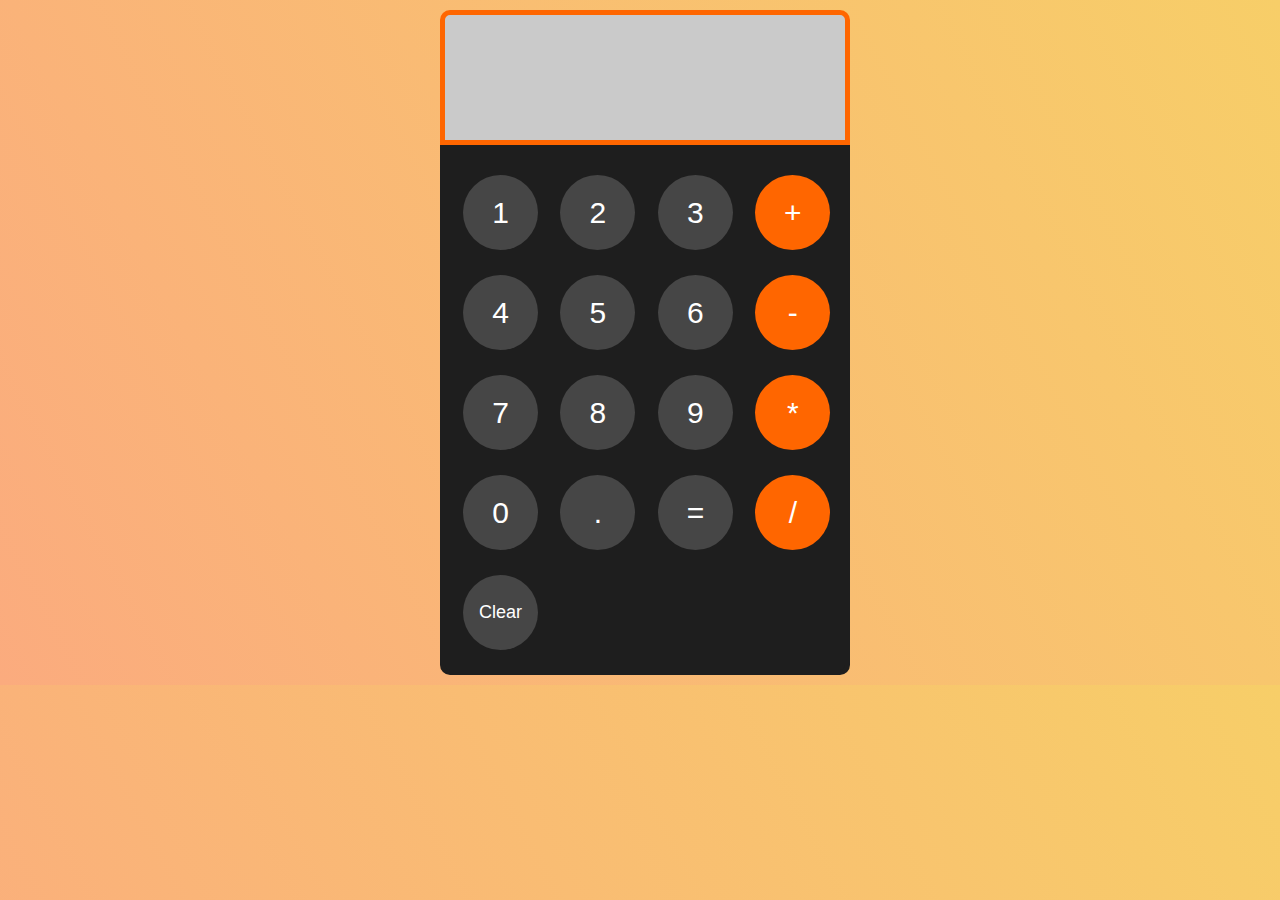
<file: Mini-Projects/Calculator/index.html>
<!DOCTYPE html>
<html lang="en">

<head>
    <meta charset="UTF-8">
    <meta name="viewport" content="width=device-width, initial-scale=1.0">
    <title>Calculator</title>
    <link rel="stylesheet" href="style.css">
</head>

<body>
    <div class="calculator">
        <div class="result">
            <p class="result-text js-result-text"></p>
        </div>
        <div class="buttons">
            <p>
                <button class="operand-btn js-operand-btn">1</button>
                <button class="operand-btn js-operand-btn">2</button>
                <button class="operand-btn js-operand-btn">3</button>
                <button class="operator-btn js-operator-btn">+</button>
            </p>
            <p>
                <button class="operand-btn js-operand-btn">4</button>
                <button class="operand-btn js-operand-btn">5</button>
                <button class="operand-btn js-operand-btn">6</button>
                <button class="operator-btn js-operator-btn">-</button>
            </p>
            <p>
                <button class="operand-btn js-operand-btn">7</button>
                <button class="operand-btn js-operand-btn">8</button>
                <button class="operand-btn js-operand-btn">9</button>
                <button class="operator-btn js-operator-btn">*</button>
            </p>
            <p>
                <button class="operand-btn js-operand-btn">0</button>
                <button class="operand-btn js-operand-btn">.</button>
                <button class="calculate-btn js-calculate-btn">=</button>
                <button class="operator-btn js-operator-btn">/</button>
            </p>
            <p>
                <button class="clr-btn js-clr-btn">Clear</button>
            </p>
        </div>
    </div>

    <script src="script.js"></script>
</body>

</html>
</file>
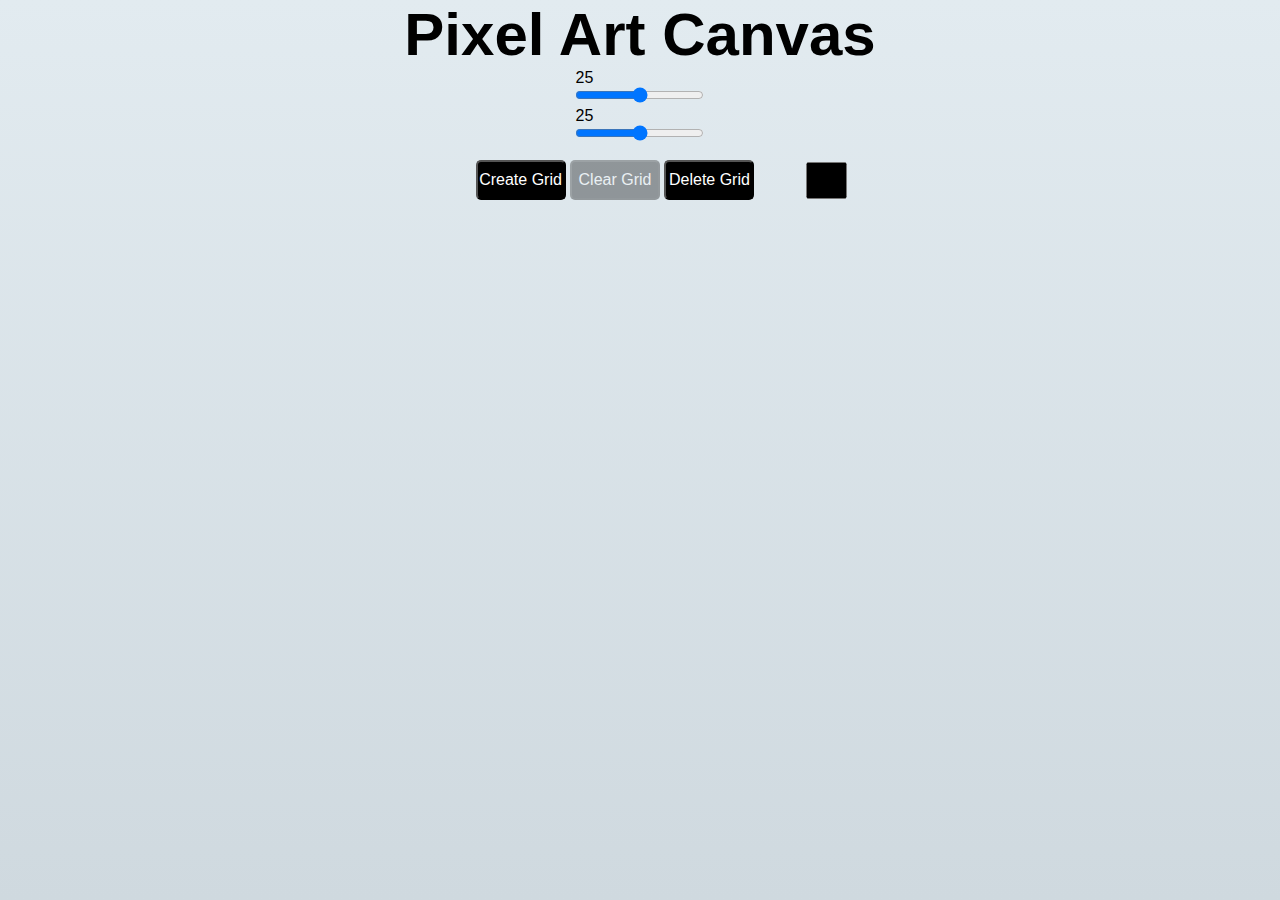
<file: Mini-Projects/Pixel Art Canvas/index.html>
<!DOCTYPE html>
<html lang="en">
<head>
  <meta charset="UTF-8">
  <meta name="viewport" content="width=device-width, initial-scale=1.0">
  <title>Pixel Art Generator</title>
  <link rel="stylesheet" href="style.css" />
</head>
<body>
  <div id="pixel-art-generator">
    <h1>Pixel Art Canvas</h1>
    <div>
      <p class="height-input-text"></p>
      <input class="js-height-input" type="range" min="0" max="50"/>
      <p class="width-input-text"></p>
      <input class="js-width-input" type="range" min="0" max="50"/>
    </div>
    <div id="btn-section">
      <button class="create-btn">Create Grid</button>
      <button class="clear-btn" disabled>Clear Grid</button>
      <button class="delete-btn">Delete Grid</button>
      <input class="color-input" type="color" />
    </div>
  </div>

  <div class="grid-box">
  </div>
  <script src="script.js">
  </script>
</body>
</html>
</file>
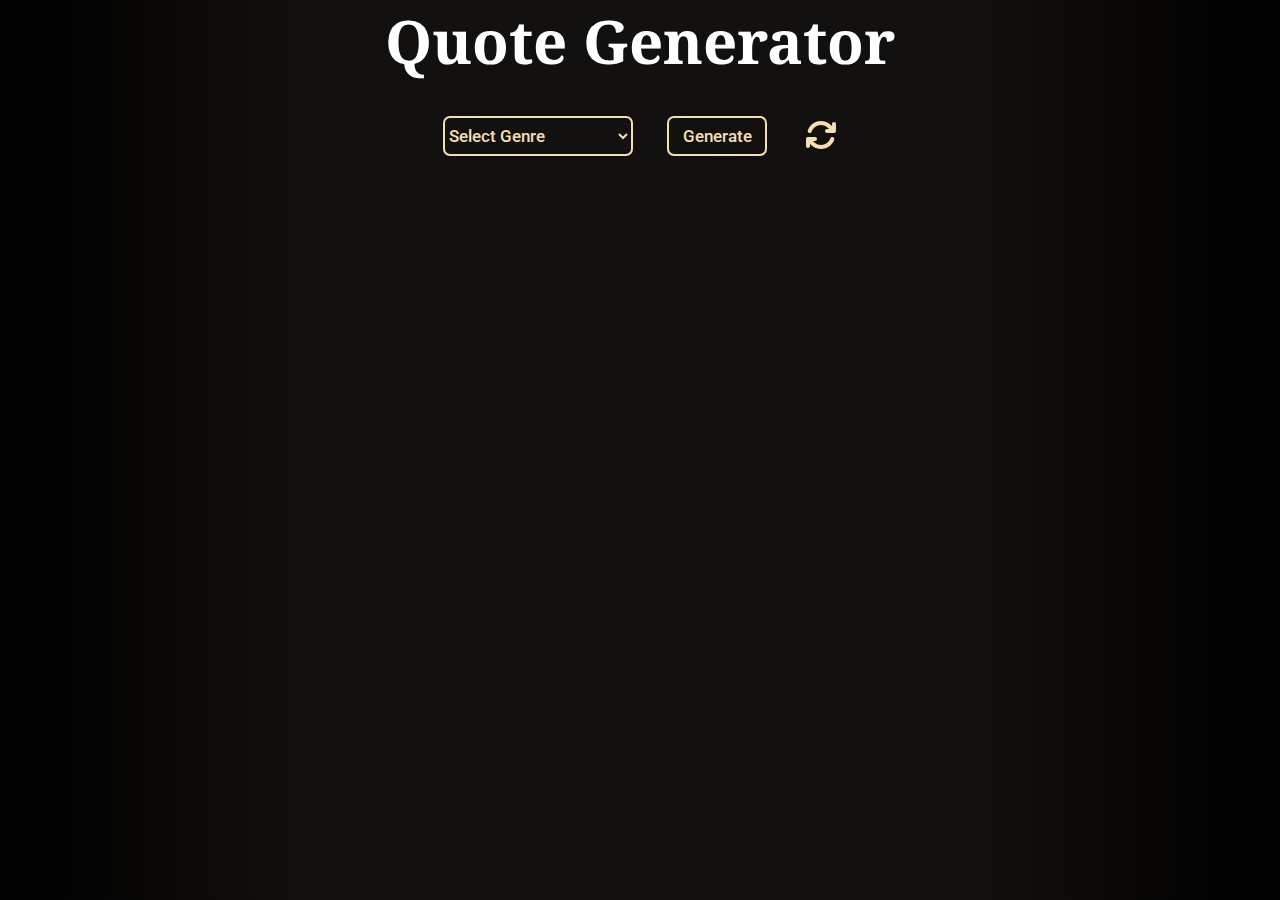
<file: Mini-Projects/Quote-Generator/index.html>
<!DOCTYPE html>
<html lang="en">

<head>
  <meta charset="UTF-8">
  <meta name="viewport" content="width=device-width, initial-scale=1.0">
  <title>Quote Generator</title>
  <link rel="stylesheet" href="style.css" />
</head>

<body>

  <div class="quotes-container">
    <h1>Quote Generator</h1>
    <form name="quote-generator" action="" method="post">
      <br />
      <select name="genre" id="genre-select">
        <option value="" selected disabled hidden>Select Genre</option>
        <option value="philosophical">Philosophical Quotes</option>
        <option value="inspirational">Inspirational Quotes</option>
        <option value="wisdom">Wisdom Quotes</option>
        <option value="success">Success Quotes</option>
        <option value="love">Love Quotes</option>
      </select>
      <button type="submit" class="generate-btn js-generate-btn">Generate</button>
      <img alt="Auto Generate Icon" title="Auto Generate" class="auto-generate-btn js-auto-generate-btn"
        src="./icons/arrows-rotate-solid.svg" />

    </form>


    <div class="quote-text js-quote-text">
      <p class="quote-quotation js-quote-quotation"></p>
      <p class="quote-author js-quote-author"></p>
    </div>

  </div>

  <script src="./data/quotes/philosophicalQuotes.js"></script>
  <script src="./data/quotes/inspirationalQuotes.js"></script>
  <script src="./data/quotes/wisdomQuotes.js"></script>
  <script src="./data/quotes/successQuotes.js"></script>
  <script src="./data/quotes/loveQuotes.js"></script>
  <script src="script.js"></script>
</body>

</html>
</file>
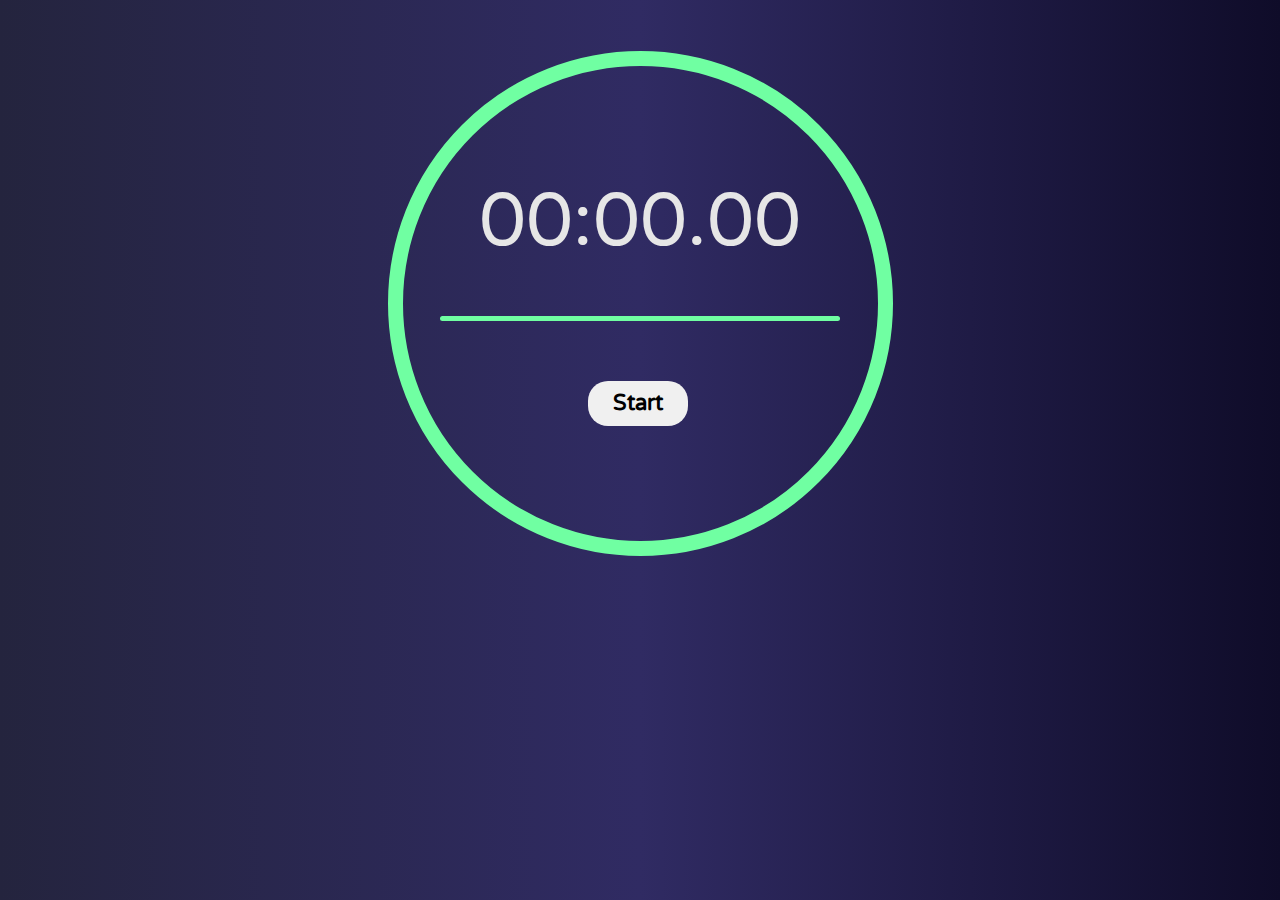
<file: Mini-Projects/Stopwatch/index.html>
<!DOCTYPE html>
<html lang="en">

<head>
  <meta charset="UTF-8">
  <meta name="viewport" content="width=device-width, initial-scale=1.0">
  <title>Stopwatch</title>
  <link rel="stylesheet" href="style.css" />
</head>

<body>
  <div class="stopwatch-container">
    <p class="time-display js-time-display">00:00.00</p>
    <hr />
    <div class="button-display">
      <button class="start-btn js-start-btn">Start</button>
      <button class="reset-btn js-reset-btn">Reset</button>
      <button class="lap-btn js-lap-btn">Lap</button>
    </div>

  </div>

  <div class="lap-display js-lap-display"></div>

  <script src="script.js"></script>
</body>

</html>
</file>
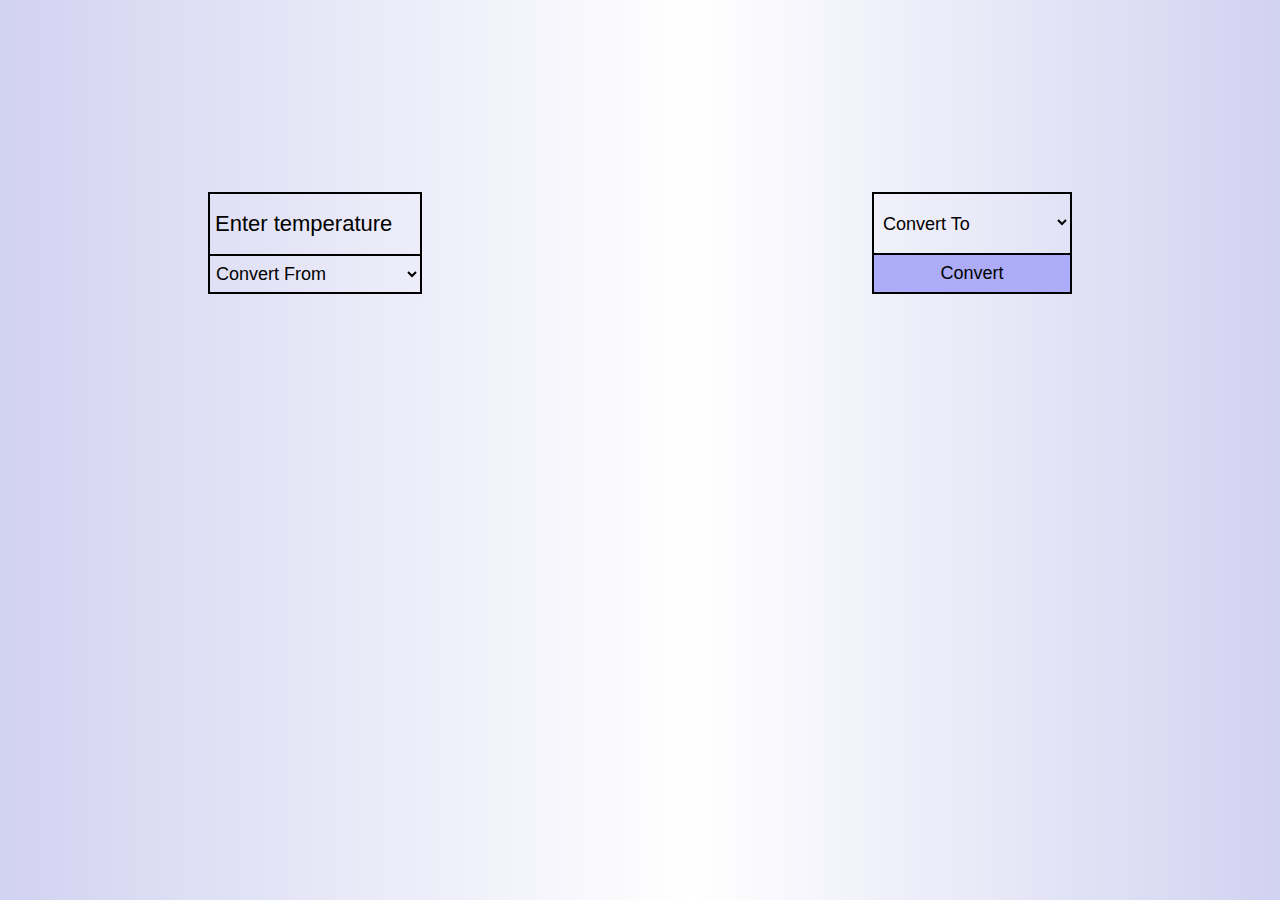
<file: Mini-Projects/Temperature-Converter/index.html>
<!DOCTYPE html>
<html lang="en">

<head>
  <meta charset="UTF-8">
  <meta name="viewport" content="width=device-width, initial-scale=1.0">
  <title>Temperature Converter</title>
  <link rel="stylesheet" href="style.css" />
</head>

<body>
  <form name="temperature-convert" action="" method="post">
    <div class="input-section">
      <input class="input-temperature js-input-temperature" type="number" placeholder="Enter temperature">
      <select name="input" id="input-select">
        <option value="" selected disabled hidden>Convert From</option>
        <option value="celsius">Celsius</option>
        <option value="fahrenheit">Fahrenheit</option>
        <option value="kelvin">Kelvin</option>
      </select>
    </div>

    <div class="display-text js-display-text">
      <p class="temp-text"></p>
    </div>

    <div class="convert-section">
      <select name="convert" id="convert-select">
        <option value="" selected disabled hidden>Convert To</option>
        <option value="celsius">Celsius</option>
        <option value="fahrenheit">Fahrenheit</option>
        <option value="kelvin">Kelvin</option>
      </select>
      <button type="submit" class="convert-btn js-convert-btn">Convert</button>
    </div>
  </form>

  <script src="script.js"></script>
</body>

</html>
</file>
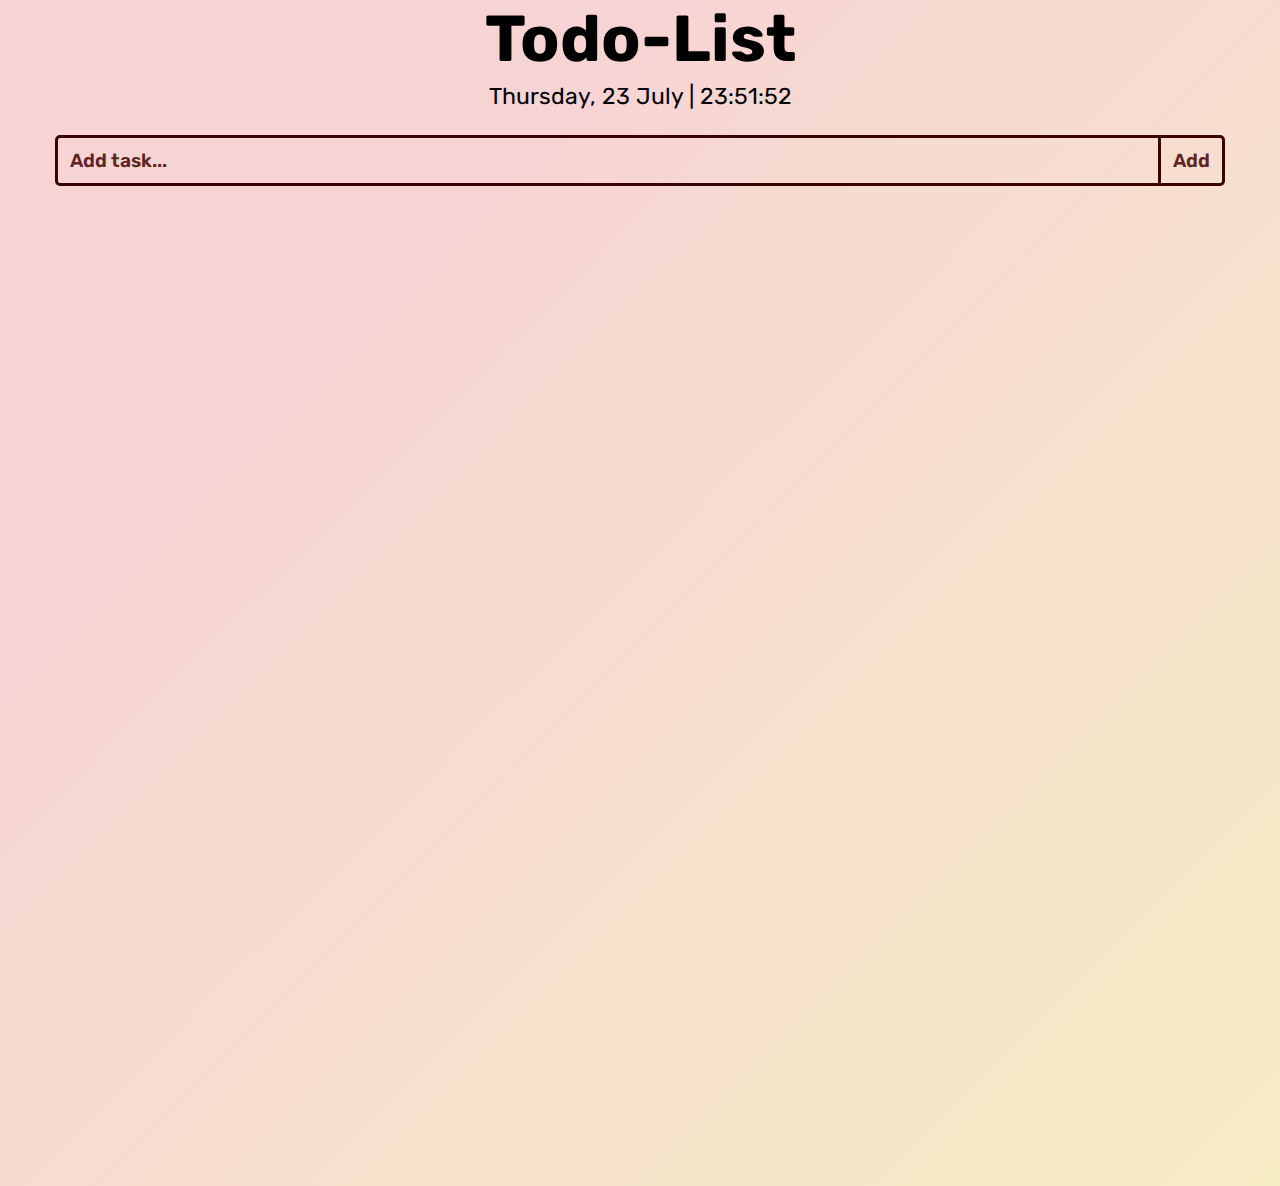
<file: Mini-Projects/Todo-List/index.html>
<!DOCTYPE html>
<html lang="en">

<head>
  <meta charset="UTF-8">
  <meta name="viewport" content="width=device-width, initial-scale=1.0">
  <title>Todo List</title>
  <link rel="stylesheet" href="style.css" />
</head>

<body>
  <div class="tasklist-container">
    <h1>Todo-List</h1>
    <p class="date-time-text js-date-time-text"></p>

    <div class="input-display">
      <input class="task-input js-task-input" type="text" placeholder="Add task...">
      <button class="task-add-btn js-task-add-btn">Add</button>
    </div>

    <h2 class="tasks-heading"></h2>
    <div class="tasklist-display js-tasklist-display"></div>
  </div>

  <script src="scripts/date.js"></script>
  <script src="scripts/script.js"></script>
</body>

</html>
</file>
<file: Mini-Projects/Calculator/style.css>
* {
    margin: 0;
    padding: 0;
}

body {
    font-family: Tahoma, sans-serif;
    background-color: #FBAB7E;
    background-image: linear-gradient(62deg, #FBAB7E 0%, #F7CE68 100%);


    margin-bottom: 30px;
}

.calculator {
    height: 645px;
    width: 400px;
    margin: auto;
    margin-top: 10px;
}

.result {
    position: relative;
    height: 125px;
    width: 100%;
    color: black;
    background-color: rgb(202, 202, 202);
    border: 5px solid rgb(255, 102, 0);
    border-top-left-radius: 10px;
    border-top-right-radius: 10px;
}

.result-text {
    font-size: 45px;
    position: absolute;
    bottom: 10px;
    right: 10px;
}

.buttons {
    background-color: rgb(30, 30, 30);
    height: 520px;
    width: 100%;
    border: 5px solid rgb(30, 30, 30);
    border-bottom-left-radius: 10px;
    border-bottom-right-radius: 10px;
}

.operand-btn,
.operator-btn,
.calculate-btn,
.clr-btn {
    color: white;
    background-color: rgb(70, 70, 70);
    font-size: 30px;
    height: 75px;
    width: 75px;
    margin: 25px 0px 0px 18px;
    border: none;
    border-radius: 50%;
    cursor: pointer;
}

.operand-btn:hover,
.operator-btn:hover,
.calculate-btn:hover,
.clr-btn:hover {
    box-shadow: 3px 5px 10px rgba(125, 125, 125, 0.1);
}

.operand-btn:active,
.calculate-btn:active,
.clr-btn:active {
    color: black;
    background-color: white;
}

.operator-btn {
    background-color: rgb(255, 102, 0);
}

.operator-btn:active {
    color: rgb(255, 102, 0);
    background-color: white;
}

.clr-btn {
    font-size: 18px;
}
</file>
<file: Mini-Projects/Pixel Art Canvas/style.css>
* {
  margin: 0;
  padding: 0;
}

body {
  display: flex;
  flex-direction: column;
  align-items: center;
  margin-bottom: 700px;
  font-family: sans-serif;
  background-image: linear-gradient(to top, #cfd9df 0%, #e2ebf0 100%);;
}

h1 {
  font-size: 60px;
}

#pixel-art-generator {
  display: flex;
  flex-direction: column;
  align-items: center;
}

#btn-section {
  position: relative;
}

.create-btn,
.clear-btn:enabled,
.delete-btn {
  color: white;
  background-color: black;
  border-radius: 5px;
  height: 40px;
  width: 90px;
  font-family: "Tahoma", sans-serif;
  font-size: 16px;
  margin-top: 15px;
  opacity: 1;
}

.create-btn:hover,
.clear-btn:enabled:hover,
.delete-btn:hover {
  cursor: pointer;
  opacity: 0.75;
}

.create-btn:active,
.clear-btn:enabled:active,
.delete-btn:active {
  cursor: pointer;
  opacity: 0.5;
}

.clear-btn:disabled {
  cursor: not-allowed;
  color: white;
  background-color: black;
  border-radius: 5px;
  height: 40px;
  width: 90px;
  font-family: "Tahoma", sans-serif;
  font-size: 16px;
  margin-top: 15px;
  opacity: 0.35;
}

.delete-btn {
  margin-right: 50px;
}

.color-input {
  position: absolute;
  top: 13px;
  background-color: transparent;
  border: none;
  height: 45px;
  width: 45px;
  border-radius: 14px;
}

.color-input:hover {
  cursor: pointer;
}

.grid-box {
  display: grid;
  border: 3px solid black;
  border-radius: 5px;;
  height: 400px;
  width: 400px;
  margin-top: 50px;
}

.grid-btn {
  border: none;
}
</file>
<file: Mini-Projects/Quote-Generator/style.css>
@import url('https://fonts.googleapis.com/css2?family=Noto+Serif:ital,wght@0,100..900;1,100..900&family=Roboto:ital,wght@0,100;0,300;0,400;0,500;0,700;0,900;1,100;1,300;1,400;1,500;1,700;1,900&display=swap');

* {
  margin: 0;
  padding: 0;
}

body {
  color: white;
  background-color: #12100E;
  background: linear-gradient(to right, #000000, #12100E, #131110, #12100E, #000000);
  width: 100%;
  font-family: "Noto Serif", sans-serif;
}

h1 {
  font-size: 60px;
  cursor: default;
}

form {
  position: relative;
  color: white;
  margin-top: 15px;
  padding-right: 5px;
  font-family: "Roboto", sans-serif;
}

.quotes-container {
  display: flex;
  flex-direction: column;
  align-items: center;
}

#genre-select {
  color: #F5DEB3;
  background: #131110;
  border: none;
  height: 40px;
  width: 190px;
  margin-right: 30px;
  border: 2px solid #F5DEB3;
  border-radius: 7px;
  font-family: "Roboto", sans-serif;
  font-size: 17px;
  font-weight: 500;
}


#genre-select:focus {
  outline: none;
}

#genre-select:disabled {
  cursor: not-allowed;
}

.generate-btn {
  color: #F5DEB3;
  background-color: transparent;
  height: 40px;
  width: 100px;
  margin-right: 65px;
  border: 2px solid #F5DEB3;
  border-radius: 7px;
  font-family: "Roboto", sans-serif;
  font-size: 17px;
  font-weight: 500;
  transition: color 0.1s, background-color 0.1s;
}

.generate-btn:enabled:hover {
  color: black;
  background-color: #F5DEB3;
  cursor: pointer;
}

.generate-btn:enabled:active {
  opacity: 0.75;
  outline: none;
  cursor: pointer;
}

.generate-btn:disabled {
  opacity: 0.7;
  cursor: not-allowed;
}

.auto-generate-btn {
  position: absolute;
  bottom: 5px;
  right: 0px;
  height: 32px;
  width: 32px;
  cursor: pointer;
}

.is-generating {
  animation-name: spin;
  animation-duration: 3s;
  animation-iteration-count: infinite;
}

.quote-text {
  width: 85vw;
  margin-top: 60px;
}

.fade-in-text {
  animation: fadeIn 3s;
}

.fade-out-text {
  animation: fadeOut 3s;
}

.quote-quotation {
  position: relative;
  font-size: 27px;
  font-style: italic;
}

.quote-author {
  color: #F5DEB3;
  position: absolute;
  right: 110px;
  margin-top: 30px;
  font-family: "Roboto", sans-serif;
  font-size: 22px;
  font-weight: 500;
}

@keyframes fadeIn {
  0% {
    opacity: 0;
    display: block;
  }

  100% {
    opacity: 1;
  }
}

@keyframes fadeOut {
  0% {
    opacity: 1;
  }

  100% {
    opacity: 0;
    display: none;
  }
}

@keyframes spin {
  0% {
    transform: rotate(0deg);
  }

  100% {
    transform: rotate(360deg);
  }
}
</file>
<file: Mini-Projects/Stopwatch/style.css>
@import url('https://fonts.googleapis.com/css2?family=Varela+Round&display=swap');

* {
  margin: 0;
  padding: 0;
}

body {
  font-family: "Varela Round", sans-serif;
  background: #0f0c29;
  background: -webkit-linear-gradient(to right, #24243e, #302b63, #0f0c29);
  background: linear-gradient(to right, #24243e, #302b63, #0f0c29);
  color: white
}

.stopwatch-container {
  position: relative;
  display: flex;
  flex-direction: column;
  align-items: center;
  justify-content: center;
  color: #e6e6e6;
  font-size: 75px;
  border: 15px solid #70FFA2;
  border-radius: 50%;
  height: 475px;
  width: 475px;
  margin: auto;
  margin-top: 4%;

}

.stopwatch-container hr {
  background-color: #70FFA2;
  border: none;
  border-radius: 5px;
  height: 5px;
  width: 400px;
  margin: 50px 0px 20px 0px;
}

.start-btn,
.reset-btn,
.lap-btn {
  background-color: #f0f0f0;
  font-family: "Varela Round", sans-serif;
  font-size: 22px;
  font-weight: 600;
  height: 45px;
  width: 100px;
  margin: 0px 5px 0px 0px;
  border: none;
  border-radius: 20px;
  cursor: pointer;
  transition: color 0.2s, background-color 0.2s;
}

.start-btn:hover,
.reset-btn:hover,
.lap-btn:hover {
  background-color: #70FFA2;
}

.start-btn:active,
.reset-btn:active,
.lap-btn:active {
  background-color: #628f73;
}

.reset-btn,
.lap-btn {
  display: none;
}

.is-toggled {
  display: inline;
}

.lap-display {
  position: absolute;
  top: 0px;
  color: #FFA270;
  font-size: 22px;
}
</file>
<file: Mini-Projects/Temperature-Converter/style.css>
* {
  margin: 0;
  padding: 0;
}

body {
  display: flex;
  justify-content: center;
  background: rgb(210, 210, 241);
  background: linear-gradient(90deg, rgba(210, 210, 241, 1) 0%, rgba(255, 255, 255, 1) 54%, rgba(210, 210, 241, 1) 100%);
  margin-top: 15%;
  font-family: Tahoma, sans-serif;
}

form {
  display: flex;
}

.input-section,
.convert-section {
  display: flex;
  flex-direction: column;
}

.input-temperature {
  background: transparent;
  height: 50px;
  width: 200px;
  font-family: Tahoma, sans-serif;
  font-size: 22px;
  padding: 5px;
  border: 2px solid black;
  border-bottom: none;
}

.input-temperature::placeholder {
  color: black;
}

#input-select {
  background: transparent;
  height: 40px;
  font-family: Tahoma, sans-serif;
  font-size: 18px;
  padding: 2px;
  border: 2px solid black;
}

#convert-select {
  background: transparent;
  height: 61px;
  width: 200px;
  font-family: Tahoma, sans-serif;
  font-size: 18px;
  padding: 5px;
  border: 2px solid black;
  border-bottom: none;
}

.convert-btn {
  height: 41px;
  background-color: rgb(172, 172, 248);
  font-family: Tahoma, sans-serif;
  font-size: 18px;
  border: 2px solid black;
  transition: all 0.2s;
}

.convert-btn:hover {
  background: transparent;
  cursor: pointer;
}

.convert-btn:active {
  cursor: pointer;
  opacity: 0.75;
}

.input-temperature:focus,
#input-select:focus,
#convert-select:focus {
  outline: none;
  background: transparent;
}

.display-text {
  display: flex;
  justify-content: center;
  align-items: center;
  height: 110px;
  width: 150px;
  margin: 0px 150px 0px 150px;
}

.temp-text {
  font-family: Tahoma, sans-serif;
  font-size: 60px;
}

option {
  background-color: rgba(147, 147, 253, 0.25);
}
</file>
<file: Mini-Projects/Todo-List/style.css>
@import url('https://fonts.googleapis.com/css2?family=Rubik:ital,wght@0,300..900;1,300..900&display=swap');

* {
  margin: 0;
  padding: 0;
}

body {
  font-family: "Rubik", sans-serif;
  background-color: #F6ecc4;
  background-image: linear-gradient(315deg, #f6ecc4 0%, #f7d4d4 74%);
  margin-bottom: 1000px;
}

h1 {
  text-align: center;
  font-size: 65px;
  cursor: default;
}

.date-time-text {
  text-align: center;
  font-size: 23px;
  margin: 5px 0px 0px 0px;
}

.input-display {
  display: flex;
  flex-direction: row;
  justify-content: center;
  margin: 25px 0px 0px 0px;
}

.task-input {
  color: black;
  background: transparent;
  font-family: "Rubik", sans-serif;
  font-size: 19px;
  font-weight: 600;
  height: 45px;
  width: 85%;
  border: 3px solid #3B0404;
  border-top-left-radius: 5px;
  border-bottom-left-radius: 5px;
  padding: 0px 0px 0px 12px;
}

.task-input::placeholder {
  color: #5f2424;
}

.task-input:focus {
  outline: none;
}

.task-add-btn {
  color: #5f2424;
  background-color: transparent;
  font-family: "Rubik", sans-serif;
  font-size: 19px;
  font-weight: 600;
  width: 5%;
  border: 3px solid #3B0404;
  border-top-right-radius: 5px;
  border-bottom-right-radius: 5px;
  border-left-width: 0px;
  cursor: pointer;
  transition: color 0.1s, background-color 0.1s, opacity 0.1s;
}

.task-add-btn:hover {
  color: rgb(230, 230, 230);
  background-color: #3B0404;
}

.task-add-btn:active {
  opacity: 0.9;
}

.tasks-heading {
  text-align: center;
  color: green;
  font-size: 30px;
  margin-top: 30px;
  padding: 5px;
  border: 4px solid #3B0404;
  border-bottom: none;
}

.tasklist-display {
  position: relative;
}

.tasklist-task {
  background-color: #FAA0A0;
  height: 45px;
  border: 4px solid #3B0404;
  border-bottom: none;
  padding: 5px;
}

.tasklist-task:first-child {
  border-top: 4px solid #3B0404;
}

.tasklist-task:last-child {
  border-bottom: 4px solid #3B0404;
}

.tasklist-text {
  font-family: "Rubik", sans-serif;
  font-size: 24px;
  font-weight: 600;
  margin: 0px 0px 0px 5%;
}

/* .task-time {
  position: absolute;
  right: 150px;
} */

.finish-btn {
  font-size: 22px;
  font-weight: 900;
  position: absolute;
  right: 130px;
  height: 45px;
  width: 45px;
  border: none;
  border-radius: 3px;
  cursor: pointer;
  transition: color 0.1s, background-color 0.1s;
}

.finish-btn:hover:enabled {
  color: white;
  background-color: #018749;
}

.finish-btn:active:enabled {
  background-color: #035b32;
}

.finish-btn:disabled {
  display: none;
  cursor: default;
}

.is-finished {
  text-decoration: line-through;
}

.task-finished {
  background-color: #90EE90;
}

.delete-btn {
  font-size: 16px;
  font-weight: 600;
  position: absolute;
  right: 45px;
  height: 45px;
  width: 70px;
  border: none;
  border-radius: 3px;
  cursor: pointer;
  transition: color 0.1s, background-color 0.1s;
}

.delete-btn:hover {
  color: white;
  background-color: #781111;
}

.delete-btn:active {
  background-color: #5f2424;
}
</file>
